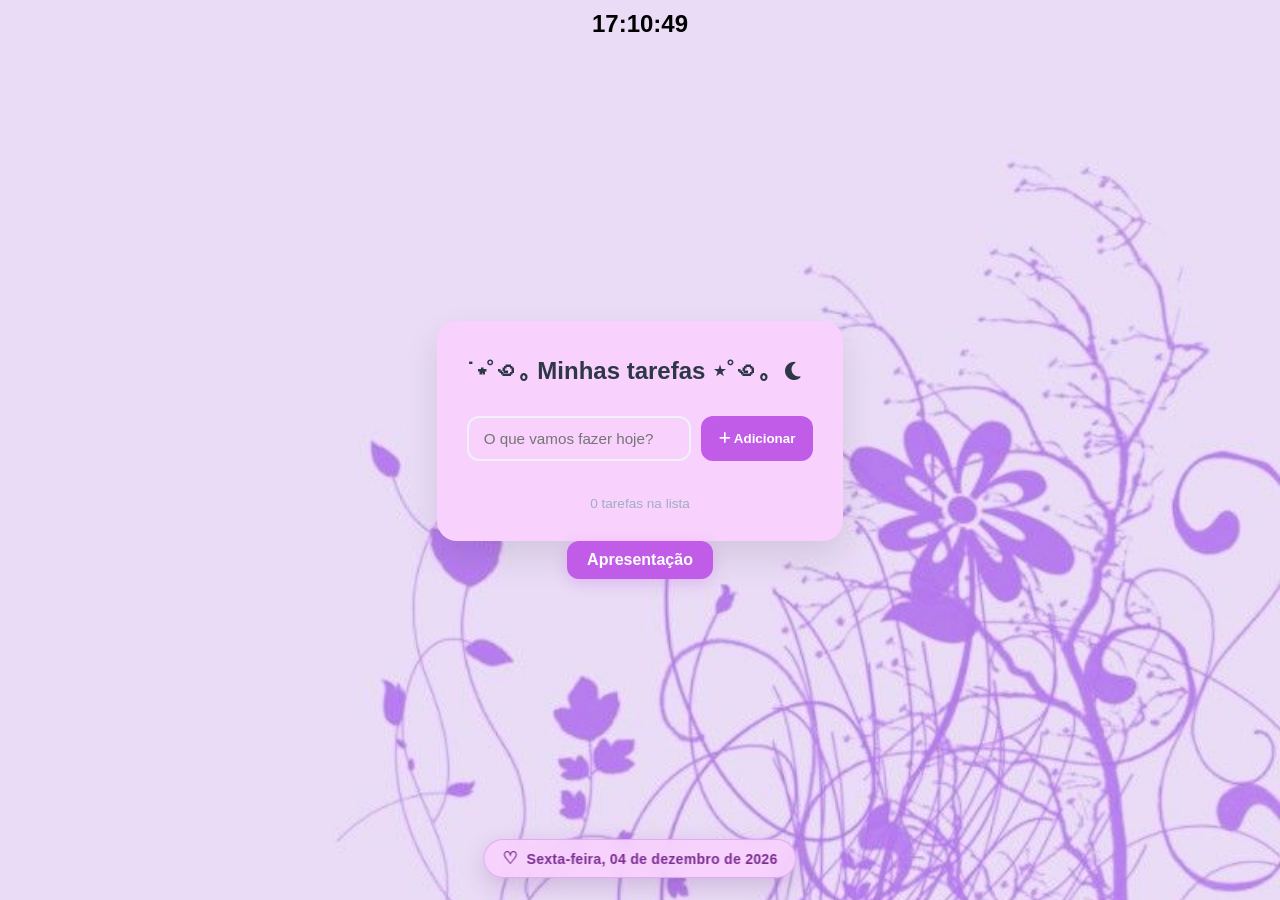
<file: index.html>
<!DOCTYPE html>
<html lang="pt-br">

<head>
    <meta charset="UTF-8">
    <meta name="viewport" content="width=device-width, initial-scale=1.0">
    <title>Meu painel de tarefas</title>
    <link rel="stylesheet" href="style.css">
    <link rel="stylesheet" href="https://cdnjs.cloudflare.com/ajax/libs/font-awesome/6.4.0/css/all.min.css">
</head>

<body>
    <div id="horario">00:00:00</div>
    <div class="pagina-gerenciador">
        <div class="cartao-aplicacao">
            <header class="cabecario-aplicacao">
                <h1>˙⋆˚꩜｡ Minhas tarefas ⋆˚꩜｡</h1> <button class="botao-icone" id="botao-alternar-tema"> <i
                        class="fa-solid fa-moon"></i> </button>
            </header>
            <div class="caixa-entrada"> <input type="text" id="campo-tarefas" placeholder="O que vamos fazer hoje?">
                <button class="botao-principal"> <i class="fa-solid fa-plus"></i> Adicionar </button> </div>
            <div class="data-bonita" id="data-bonita"> <span class="data-icone">♡</span> <span id="data-atual">
                    Carregando data... </span> </div>
            <ul class="lista-tarefas" id="lista-tarefas"> </ul>
            <footer class="rodape-aplicacao"> <span id="contador-tarefas"> 0 tarefas na lista </span> </footer>
        </div>
        <div id="linkApresentar"> <a href="index2.html"> Apresentação </a> </div>
    </div>
    <script src="script.js"></script>
</body>

</html>
</file>
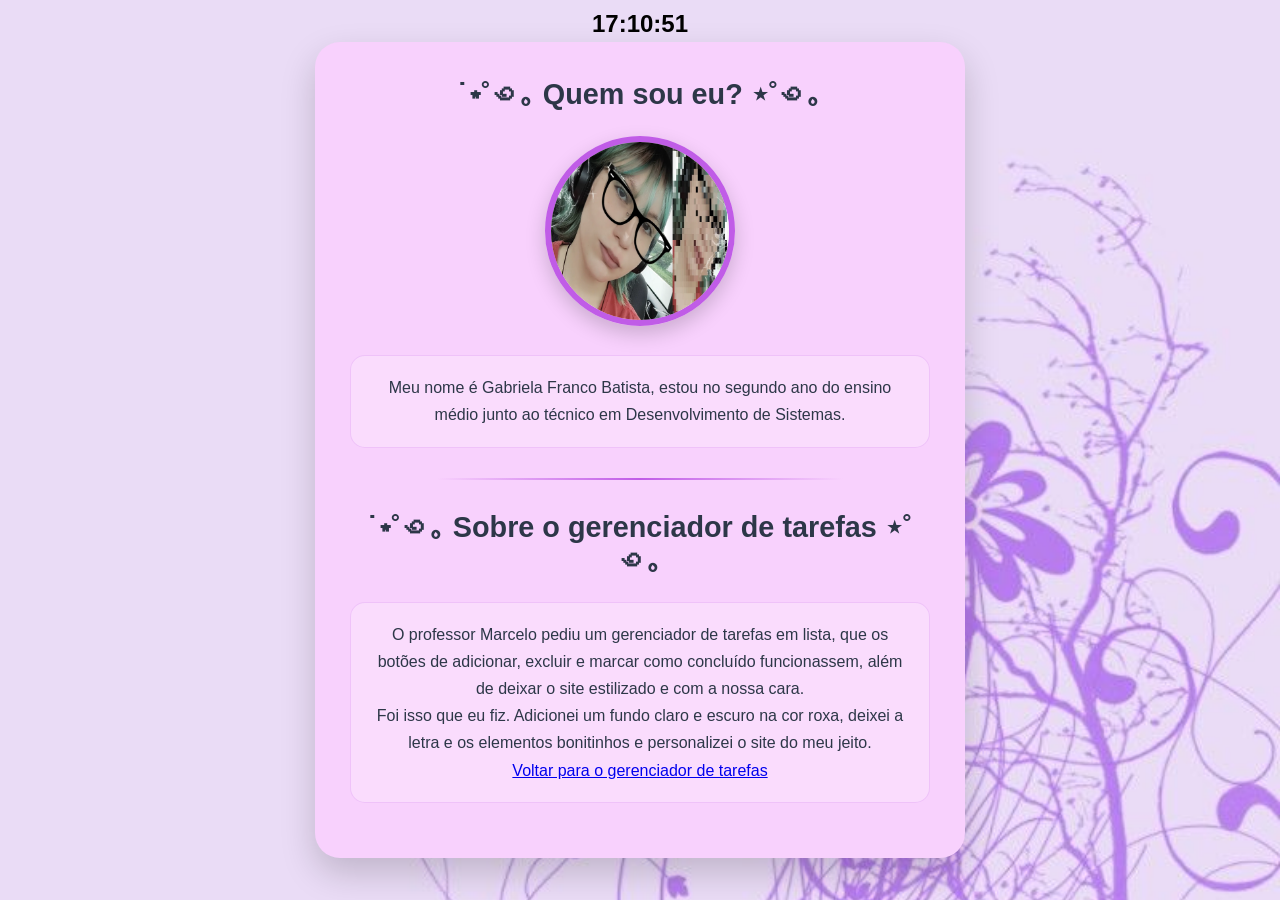
<file: index2.html>
<!DOCTYPE html>
<html lang="pt-br">

<head>
    <meta charset="UTF-8">
    <meta name="viewport" content="width=device-width, initial-scale=1.0">
    <title>Apresentação</title>
    <link rel="stylesheet" href="style.css">
</head>

<body>
  
    <div id="horario">00:00:00</div>
    <main class="cartao-apresentacao">
        <h1>˙⋆˚꩜｡ Quem sou eu? ⋆˚꩜｡</h1> <img src="minha.foto.webp" alt="Foto de Gabriela" class="foto-perfil">
        <div class="texto-apresentacao">
            <h3> Meu nome é Gabriela Franco Batista, estou no segundo ano do ensino médio junto ao técnico em
                Desenvolvimento de Sistemas. </h3>
        </div>
        <div class="divisor"></div>
        <h1>˙⋆˚꩜｡ Sobre o gerenciador de tarefas ⋆˚꩜｡</h1>
        <div class="texto-apresentacao">
            <h3> O professor Marcelo pediu um gerenciador de tarefas em lista, que os botões de adicionar, excluir e
                marcar como concluído funcionassem, além de deixar o site estilizado e com a nossa cara. </h3>
            <h3> Foi isso que eu fiz. Adicionei um fundo claro e escuro na cor roxa, deixei a letra e os elementos
                bonitinhos e personalizei o site do meu jeito. </h3>
        <div class="link-gerenciador"> <h3> <a href="index.html"> Voltar para o gerenciador de tarefas </a> </h3> </div>
    </main>
    <script> const horario = document.getElementById("horario"); function atualizarHorario()
        { const agora = new Date(); const horas = String(agora.getHours()).padStart(2, "0"); const minutos = String(agora.getMinutes()).padStart(2, "0"); const segundos = String(agora.getSeconds()).padStart(2, "0"); horario.textContent = `${horas}:${minutos}:${segundos}`; } atualizarHorario(); setInterval(atualizarHorario, 1000); </script>
</body>

</html>
</file>
<file: style.css>
:root {
    --fundo-cartao: #f8d1fd;
    --cor-texto: #2d3748;
    --cor-primaria: #c05ce7;
    --cor-primaria-destaque: #b64bc4;
    --cor-borda: #edf2f7;
    --cor-perigo: #ff7675;
    --cor-concluido: #a0aec0;
}

body.modo-escuro {
    background-image: url(fundo.escuro.jpg);
    background-size: cover;
    --fundo-cartao: #350647;
    --cor-texto: #f7fafc;
    --cor-borda: #26364d;
}

* {
    box-sizing: border-box;
    margin: 0;
    padding: 0;
    font-family: 'Franklin Gothic Medium', 'Arial Narrow', Arial, sans-serif;
    transition: background 0.3s, color 0.3s;
}

body {
    background-image: url(fundo.claro.jpg);
    background-size: cover;
    background-position: center;
    background-attachment: fixed;
    min-height: 100vh;
    display: flex;
    justify-content: center;
    align-items: center;
    padding: 20px;
    color: var(--cor-texto);
}

#horario {
    position: fixed;
    top: 10px;
    left: 50%;
    transform: translateX(-50%);
    font-family: Arial, sans-serif;
    font-size: 24px;
    font-weight: bold;
    color: black;
    z-index: 9999;
}

body.modo-escuro #horario {
    color: white;
}

/* GERENCIADOR DE TAREFAS */
.cartao-aplicacao {
    background: var(--fundo-cartao);
    color: var(--cor-texto);
    width: 100%;
    max-width: 420px;
    border-radius: 20px;
    padding: 30px;
    box-shadow: 0 15px 35px rgba(0, 0, 0, 0.1);
}

.cabecario-aplicacao {
    display: flex;
    justify-content: space-between;
    align-items: center;
    margin-bottom: 25px;
}

.cabecario-aplicacao h1 {
    font-size: 1.5rem;
    font-weight: 700;
}

.botao-icone {
    background: transparent;
    border: none;
    font-size: 1.3rem;
    color: var(--cor-texto);
    cursor: pointer;
    width: 40px;
    height: 40px;
    border-radius: 50%;
    display: flex;
    align-items: center;
    justify-content: center;
}

.botao-icone:hover {
    background: var(--cor-borda);
    color: var(--cor-primaria);
}

.caixa-entrada {
    display: flex;
    gap: 10px;
    margin-bottom: 20px;
}

input[type="text"] {
    flex: 1;
    padding: 12px 15px;
    border: 2px solid var(--cor-borda);
    border-radius: 12px;
    outline: none;
    font-size: 0.95rem;
    background: transparent;
    color: var(--cor-texto);
}

input[type="text"]:focus {
    border-color: var(--cor-primaria);
}

.botao-principal {
    background: var(--cor-primaria);
    color: white;
    border: none;
    padding: 12px 18px;
    border-radius: 12px;
    font-weight: 600;
    cursor: pointer;
    transition: transform 0.1s, background 0.2s;
}

.botao-principal:hover {
    background: var(--cor-primaria-destaque);
    transform: translateY(-2px);
}

.lista-tarefas {
    list-style: none;
    max-height: 280px;
    overflow-y: auto;
}

.item-tarefa {
    display: flex;
    align-items: center;
    justify-content: space-between;
    padding: 12px;
    background: var(--cor-borda);
    border-radius: 10px;
    margin-bottom: 10px;
    animation: aparecer 0.3s ease;
}

.item-tarefa.concluido span {
    text-decoration: line-through;
    color: var(--cor-concluido);
}

.acoes-tarefa {
    display: flex;
    gap: 8px;
}

.botao-acao {
    background: none;
    border: none;
    cursor: pointer;
    font-size: 1rem;
    color: var(--cor-texto);
}

.botao-acao.excluir:hover {
    color: var(--cor-perigo);
}

.rodape-aplicacao {
    margin-top: 15px;
    font-size: 0.85rem;
    color: var(--cor-concluido);
    text-align: center;
}

.data-bonita {
    position: fixed;
    left: 50%;
    bottom: 22px;
    transform: translateX(-50%);
    display: flex;
    align-items: center;
    gap: 9px;
    padding: 10px 18px;
    border-radius: 999px;
    background: rgba(248, 209, 253, 0.88);
    color: #7b2c91;
    border: 1px solid rgba(192, 92, 231, 0.35);
    box-shadow: 0 8px 25px rgba(80, 20, 100, 0.18);
    font-family: Arial, sans-serif;
    font-size: 14px;
    font-weight: 700;
    letter-spacing: 0.3px;
    backdrop-filter: blur(8px);
    -webkit-backdrop-filter: blur(8px);
    z-index: 9998;
    white-space: nowrap;
}

.data-icone {
    font-size: 17px;
    line-height: 1;
}

body.modo-escuro .data-bonita {
    background: rgba(53, 6, 71, 0.88);
    color: #f3b8ff;
    border-color: rgba(243, 184, 255, 0.25);
    box-shadow: 0 8px 25px rgba(0, 0, 0, 0.3);
}

/* PÁGINA DE APRESENTAÇÃO */
.cartao-apresentacao {
    width: 100%;
    max-width: 650px;
    background: var(--fundo-cartao);
    color: var(--cor-texto);
    padding: 35px;
    border-radius: 25px;
    box-shadow: 0 15px 35px rgba(0, 0, 0, 0.18);
    text-align: center;
    animation: aparecer 0.6s ease;
}

.cartao-apresentacao h1 {
    font-size: 1.8rem;
    margin-bottom: 25px;
    color: var(--cor-texto);
}

.foto-perfil {
    width: 190px;
    height: 190px;
    object-fit: cover;
    border-radius: 50%;
    border: 6px solid var(--cor-primaria);
    box-shadow: 0 8px 20px rgba(0, 0, 0, 0.18);
    margin-bottom: 25px;
}

pagina-gerenciador {
    width: 100%;
    display: flex;
    flex-direction: column;
    align-items: center;
    justify-content: center;
    gap: 18px;
}

#linkApresentar {
    text-align: center;
}

#linkApresentar a {
    display: inline-block;
    padding: 10px 20px;
    border-radius: 12px;
    background: var(--cor-primaria);
    color: white;
    text-decoration: none;
    font-size: 1rem;
    font-weight: 600;
    box-shadow: 0 5px 15px rgba(192, 92, 231, 0.25);
}

#linkApresentar a:hover {
    background: var(--cor-primaria-destaque);
    transform: translateY(-2px);
}

.foto-perfil:hover {
    transform: scale(1.04);
}

.texto-apresentacao {
    background: rgba(255, 255, 255, 0.25);
    border: 1px solid rgba(192, 92, 231, 0.2);
    border-radius: 15px;
    padding: 18px;
    margin-bottom: 20px;
}

body.modo-escuro .texto-apresentacao {
    background: rgba(0, 0, 0, 0.15);
}

.texto-apresentacao h3 {
    font-size: 1rem;
    line-height: 1.7;
    font-weight: 500;
}

.divisor {
    width: 70%;
    height: 2px;
    margin: 30px auto;
    background: linear-gradient(to right, transparent, var(--cor-primaria), transparent);
}

.botao-voltar {
    display: inline-block;
    margin-top: 5px;
    padding: 13px 22px;
    border-radius: 12px;
    background: var(--cor-primaria);
    color: white;
    text-decoration: none;
    font-weight: 600;
    box-shadow: 0 5px 15px rgba(192, 92, 231, 0.25);
}

.botao-voltar:hover {
    background: var(--cor-primaria-destaque);
    transform: translateY(-2px);
}

@keyframes aparecer {
    from {
        opacity: 0;
        transform: translateY(10px);
    }

    to {
        opacity: 1;
        transform: translateY(0);
    }
}

@media (max-width: 600px) {
    body {
        padding: 70px 15px 30px;
    }

    .cartao-apresentacao {
        padding: 25px 18px;
        border-radius: 20px;
    }

    .cartao-apresentacao h1 {
        font-size: 1.4rem;
    }

    .foto-perfil {
        width: 150px;
        height: 150px;
    }

    .texto-apresentacao h3 {
        font-size: 0.9rem;
        line-height: 1.6;
    }

    .data-bonita {
        bottom: 14px;
        font-size: 12px;
        padding: 9px 14px;
    }
}
</file>
